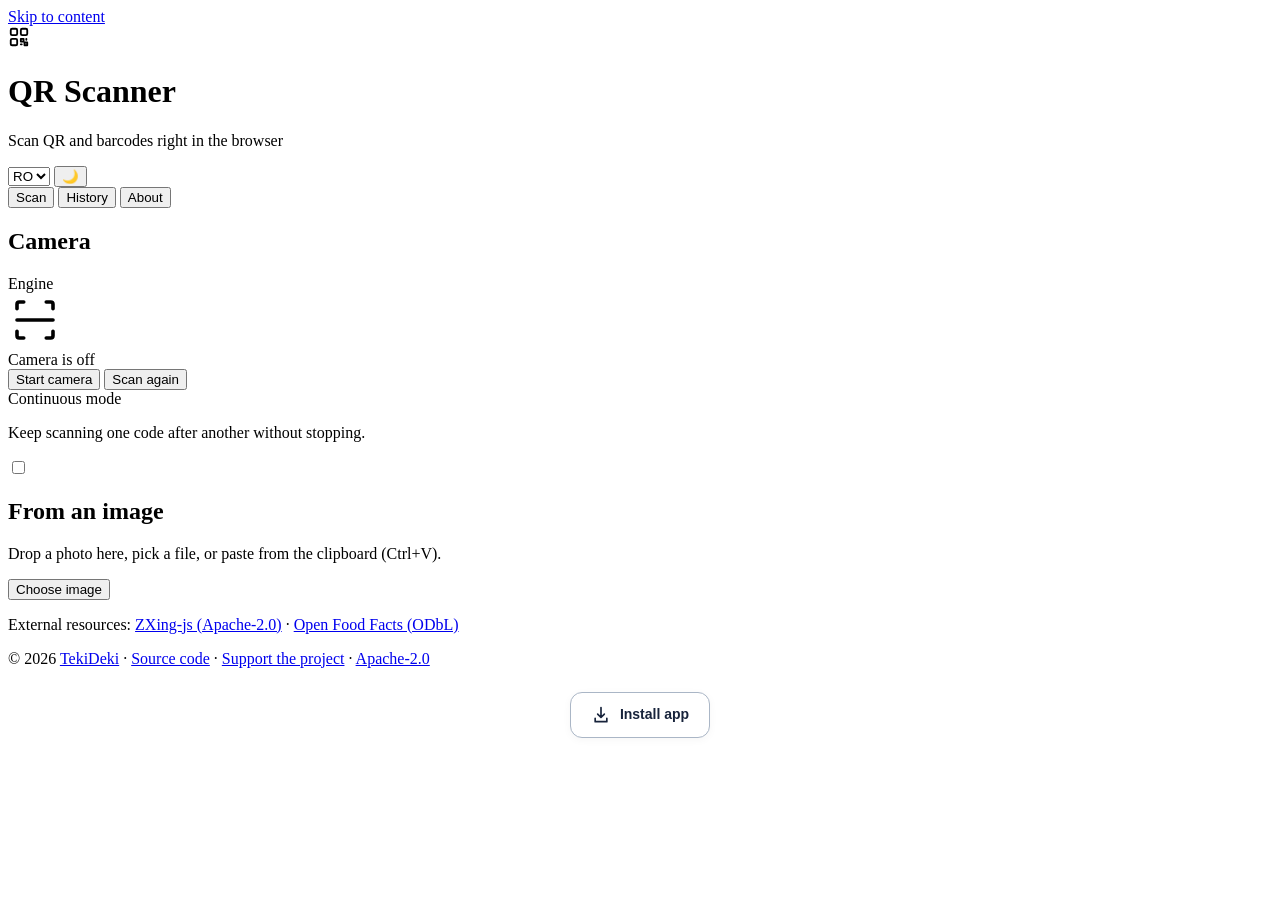
<file: src/template.html>
<!DOCTYPE html>
<html lang="en">
<head>
<meta charset="utf-8">
<meta http-equiv="Content-Security-Policy" content="default-src 'self'; script-src 'self' 'unsafe-inline'; style-src 'self' 'unsafe-inline'; img-src 'self' data: blob:; font-src 'self' data:; media-src 'self' blob: data:; connect-src 'self' https://world.openfoodfacts.org; worker-src 'self' blob:; object-src 'none'; base-uri 'self'; upgrade-insecure-requests">
<!-- CSP prin meta: GitHub Pages nu permite antete HTTP. Fara frame-ancestors/form-action, pe care meta nu le accepta. -->
<meta name="viewport" content="width=device-width, initial-scale=1, viewport-fit=cover">
<title>QR Scanner - TekiDeki</title>
<meta name="description" content="Scan QR codes and barcodes in the browser, with product information from Open Food Facts. Local history, offline PWA, four languages.">
<meta name="author" content="TekiDeki">
<meta name="color-scheme" content="light dark">
<meta name="theme-color" content="#f4f6f9">
<meta name="format-detection" content="telephone=no">
<link rel="canonical" href="https://tekideki.github.io/QR-Scanner/">
<link rel="alternate" hreflang="ro" href="https://tekideki.github.io/QR-Scanner/?lang=ro">
<link rel="alternate" hreflang="en" href="https://tekideki.github.io/QR-Scanner/?lang=en">
<link rel="alternate" hreflang="sr-Latn" href="https://tekideki.github.io/QR-Scanner/?lang=sr-Latn">
<link rel="alternate" hreflang="sr-Cyrl" href="https://tekideki.github.io/QR-Scanner/?lang=sr-Cyrl">
<link rel="alternate" hreflang="x-default" href="https://tekideki.github.io/QR-Scanner/">
<link rel="icon" href="./favicon.ico" sizes="any">
<link rel="icon" href="./icon-192.png" type="image/png" sizes="192x192">
<link rel="apple-touch-icon" href="./apple-touch-icon.png">
<link rel="manifest" href="./manifest.json">
<meta property="og:type" content="website">
<meta property="og:site_name" content="QR Scanner - TekiDeki">
<meta property="og:title" content="QR Scanner - TekiDeki">
<meta property="og:description" content="Scan QR codes and barcodes in the browser, with product information from Open Food Facts. Local history, offline PWA, four languages.">
<meta property="og:url" content="https://tekideki.github.io/QR-Scanner/">
<meta property="og:image" content="https://tekideki.github.io/QR-Scanner/og-image.png">
<meta property="og:image:width" content="1200">
<meta property="og:image:height" content="630">
<meta property="og:locale" content="ro_RO">
<meta property="og:locale:alternate" content="en_GB">
<meta name="twitter:card" content="summary_large_image">
<meta name="twitter:title" content="QR Scanner - TekiDeki">
<meta name="twitter:description" content="Scan QR codes and barcodes in the browser, with product information from Open Food Facts.">
<meta name="twitter:image" content="https://tekideki.github.io/QR-Scanner/og-image.png">
<script type="application/ld+json">
{
  "@context": "https://schema.org",
  "@type": "WebApplication",
  "name": "QR Scanner",
  "url": "https://tekideki.github.io/QR-Scanner/",
  "description": "Browser QR and barcode scanner with local history, offline support and optional product information from Open Food Facts.",
  "applicationCategory": "UtilitiesApplication",
  "operatingSystem": "Any",
  "browserRequirements": "Requires JavaScript. Camera scanning needs a secure context (HTTPS).",
  "softwareVersion": "1.0",
  "isAccessibleForFree": true,
  "inLanguage": ["ro", "en", "sr-Latn", "sr-Cyrl"],
  "featureList": [
    "QR and barcode scanning with the camera (native BarcodeDetector where available, bundled ZXing otherwise)",
    "Scanning from images: file picker, drag and drop, clipboard paste",
    "Content type detection: link, WiFi, contact, email, phone, SMS, location, product",
    "Product information from Open Food Facts with local cache and offline fallback",
    "Local scan history with search, filters, JSON export and import",
    "Installable offline PWA in four languages"
  ],
  "author": { "@type": "Person", "name": "Kristian Mario Miskovic", "alternateName": "TekiDeki", "url": "https://github.com/TekiDeki" },
  "license": "https://www.apache.org/licenses/LICENSE-2.0",
  "offers": { "@type": "Offer", "price": "0", "priceCurrency": "EUR" }
}
</script>
<script>
/* Applied before the first paint: saved or system theme, with no flash. */
(function () {
  try {
    var dark = null;
    var raw = localStorage.getItem('qr_scanner_settings_v1');
    if (raw) { var parsed = JSON.parse(raw); if (parsed && typeof parsed.dark === 'boolean') dark = parsed.dark; }
    if (dark === null) dark = !!(window.matchMedia && window.matchMedia('(prefers-color-scheme: dark)').matches);
    document.documentElement.setAttribute('data-theme', dark ? 'dark' : 'light');
    var meta = document.querySelector('meta[name="theme-color"]');
    if (meta) meta.setAttribute('content', dark ? '#0f172a' : '#f4f6f9');
  } catch (e) {}
})();
</script>
<style>
/*__STYLES__*/
</style>
</head>
<body>
<a class="skip-link" href="#main" data-i18n="skip_to_content">Skip to content</a>

<header class="app-header">
  <div class="app-header-inner">
    <div class="brand">
      <span class="brand-icon" aria-hidden="true">
        <svg width="22" height="22" viewBox="0 0 24 24" fill="none" stroke="currentColor" stroke-width="2" stroke-linecap="round" stroke-linejoin="round" role="img" aria-hidden="true">
          <rect x="3" y="3" width="7" height="7" rx="1.5"></rect>
          <rect x="14" y="3" width="7" height="7" rx="1.5"></rect>
          <rect x="3" y="14" width="7" height="7" rx="1.5"></rect>
          <path d="M14 14h3v3h-3zM20 14v1M14 20h1M18 18h3v3h-3z"></path>
        </svg>
      </span>
      <div class="brand-text">
        <h1 data-i18n="app_title">QR Scanner</h1>
        <p data-i18n="app_subtitle">Scan QR and barcodes right in the browser</p>
      </div>
    </div>
    <div class="header-controls">
      <select id="langSelect" aria-label="Language">
        <option value="ro">RO</option>
        <option value="en">EN</option>
        <option value="sr-latn">SR</option>
        <option value="sr-cyrl">СР</option>
      </select>
      <button type="button" class="btn-icon" id="themeToggle" aria-pressed="false" aria-label="Toggle theme" title="Toggle theme">🌙</button>
    </div>
  </div>
</header>

<main class="container" id="main" tabindex="-1">
  <div class="status-banner" id="statusBanner" role="status" aria-live="polite" hidden>
    <div class="status-text" id="statusText"></div>
    <div class="status-actions" id="statusActions"></div>
  </div>

  <div class="tabs" role="tablist" aria-label="Sections">
    <button type="button" role="tab" id="tab-scan" data-tab="scan" aria-selected="true" aria-controls="panel-scan" data-i18n="tab_scan">Scan</button>
    <button type="button" role="tab" id="tab-history" data-tab="history" aria-selected="false" aria-controls="panel-history" tabindex="-1" data-i18n="tab_history">History</button>
    <button type="button" role="tab" id="tab-about" data-tab="about" aria-selected="false" aria-controls="panel-about" tabindex="-1" data-i18n="tab_about">About</button>
  </div>

  <!-- ============ SCAN ============ -->
  <section id="panel-scan" role="tabpanel" aria-labelledby="tab-scan" data-panel="scan" tabindex="0">
    <div class="grid-2">
      <div class="card">
        <div class="card-head">
          <h2 data-i18n="scanner_title">Camera</h2>
          <span class="badge" id="engineNote">Engine</span>
        </div>
        <div class="scanner-shell">
          <video id="video" playsinline muted hidden></video>
          <div class="scanner-placeholder" id="scannerPlaceholder">
            <svg width="54" height="54" viewBox="0 0 24 24" fill="none" stroke="currentColor" stroke-width="1.6" stroke-linecap="round" stroke-linejoin="round" aria-hidden="true">
              <path d="M4 7V5a1 1 0 0 1 1-1h2M17 4h2a1 1 0 0 1 1 1v2M20 17v2a1 1 0 0 1-1 1h-2M7 20H5a1 1 0 0 1-1-1v-2"></path>
              <path d="M4 12h16"></path>
            </svg>
          </div>
          <div class="scanner-frame" aria-hidden="true"></div>
          <div class="scanner-laser" aria-hidden="true" id="laser"></div>
          <div class="scanner-status" id="scannerStatus" data-i18n="scanner_idle">Camera is off</div>
        </div>
        <div class="scanner-controls">
          <button type="button" class="btn-primary" id="startCamera" data-i18n="start_camera">Start camera</button>
          <button type="button" class="btn-ghost" id="stopCamera" hidden data-i18n="stop_camera">Stop camera</button>
          <button type="button" class="btn-icon" id="torchToggle" aria-pressed="false" aria-label="Turn the light on" title="Turn the light on" hidden>🔆</button>
          <button type="button" class="btn-icon" id="switchCamera" aria-label="Switch camera" title="Switch camera" hidden>🔄</button>
          <button type="button" class="btn-ghost" id="scanAgain" data-i18n="scan_again">Scan again</button>
        </div>
        <div class="switch-row">
          <div>
            <label for="continuousToggle" data-i18n="continuous_mode">Continuous mode</label>
            <p class="hint" data-i18n="continuous_hint">Keep scanning one code after another without stopping.</p>
          </div>
          <input type="checkbox" class="switch" id="continuousToggle">
        </div>
        <p class="sr-only" role="status" aria-live="polite" id="scanAnnounce"></p>
      </div>

      <div class="card">
        <div class="card-head"><h2 data-i18n="image_title">From an image</h2></div>
        <div class="drop-zone" id="dropZone">
          <p data-i18n="image_hint">Drop a photo here, pick a file, or paste from the clipboard (Ctrl+V).</p>
          <button type="button" class="btn-primary" id="chooseImageBtn" data-i18n="choose_image">Choose image</button>
          <input type="file" id="imageInput" accept="image/*" aria-label="Choose an image containing a code to scan" data-i18n-aria="a11y_image_input" hidden>
        </div>
      </div>
    </div>

    <div class="card" id="resultCard">
      <div id="resultPanel"></div>
    </div>
  </section>

  <!-- ============ HISTORY ============ -->
  <section id="panel-history" role="tabpanel" aria-labelledby="tab-history" data-panel="history" tabindex="0" hidden>
    <div class="card">
      <div class="card-head">
        <h2 data-i18n="history_title">Scan history</h2>
        <span class="small muted" id="historyStats"></span>
      </div>
      <label class="sr-only" for="historySearch" data-i18n="history_search">Search the history</label>
      <input type="search" id="historySearch" data-i18n-placeholder="history_search" placeholder="Search the history" autocomplete="off">
      <div class="filters" role="group" aria-label="Filters">
        <button type="button" data-filter="all" aria-pressed="true" data-i18n="history_filter_all">All</button>
        <button type="button" data-filter="links" aria-pressed="false" data-i18n="history_filter_links">Links</button>
        <button type="button" data-filter="products" aria-pressed="false" data-i18n="history_filter_products">Products</button>
        <button type="button" data-filter="contacts" aria-pressed="false" data-i18n="history_filter_contacts">Contacts</button>
        <button type="button" data-filter="wifi" aria-pressed="false" data-i18n="history_filter_wifi">WiFi</button>
        <button type="button" data-filter="text" aria-pressed="false" data-i18n="history_filter_text">Text</button>
      </div>
      <p class="empty-state" id="historyEmpty" hidden>No scans yet.</p>
      <ul class="history-list" id="historyList"></ul>
      <div class="actions">
        <button type="button" class="btn-ghost" id="historyExport" data-i18n="history_export">Export JSON</button>
        <button type="button" class="btn-ghost" id="historyImportBtn" data-i18n="history_import">Import JSON</button>
        <input type="file" id="historyImportInput" accept="application/json,.json" aria-label="Choose a JSON file to import" data-i18n-aria="a11y_import_input" hidden>
        <button type="button" class="btn-danger" id="historyClear" data-i18n="history_clear">Clear the history</button>
      </div>
    </div>
  </section>

  <!-- ============ ABOUT ============ -->
  <section id="panel-about" role="tabpanel" aria-labelledby="tab-about" data-panel="about" tabindex="0" hidden>
    <div class="card">
      <h2 data-i18n="about_title">About</h2>
      <h3 data-i18n="about_what">What it does</h3>
      <p data-i18n="about_what_text"></p>
      <h3 data-i18n="about_privacy">Privacy</h3>
      <p data-i18n="about_privacy_text"></p>
      <h3 data-i18n="about_offline">Offline</h3>
      <p data-i18n="about_offline_text"></p>
      <h3 data-i18n="about_attr">External resources</h3>
      <p data-i18n="about_attr_text"></p>
      <h3 data-i18n="about_install">Install</h3>
      <p data-i18n="about_install_text"></p>
      <h3 data-i18n="about_shortcuts">Shortcuts</h3>
      <p data-i18n="about_shortcuts_text"></p>
      <p class="small muted"><span class="kbd">Space</span> · <span class="kbd">Ctrl</span>+<span class="kbd">V</span> · <span class="kbd">1</span> <span class="kbd">2</span> <span class="kbd">3</span></p>
      <p data-i18n="about_license_text"></p>
    </div>

    <div class="card" id="settingsCard">
      <h2 data-i18n="settings_title">Settings</h2>
      <div class="switch-row">
        <div>
          <label for="enrichToggle" data-i18n="settings_enrich">Product enrichment via Open Food Facts</label>
          <p class="hint" data-i18n="settings_enrich_hint"></p>
        </div>
        <input type="checkbox" class="switch" id="enrichToggle" checked>
      </div>
      <div class="switch-row">
        <div><label for="vibrateToggle" data-i18n="settings_vibrate">Vibrate on detection</label></div>
        <input type="checkbox" class="switch" id="vibrateToggle" checked>
      </div>
      <div class="switch-row">
        <div><label for="soundToggle" data-i18n="settings_sound">Sound on detection</label></div>
        <input type="checkbox" class="switch" id="soundToggle" checked>
      </div>
      <div class="switch-row">
        <div>
          <label for="clearCache" data-i18n="settings_cache">Product cache</label>
          <p class="hint" id="cacheCount"></p>
        </div>
        <button type="button" class="btn-ghost btn-sm" id="clearCache" data-i18n="settings_clear_cache">Clear the cache</button>
      </div>
    </div>

    <div class="card donate-card">
      <p data-i18n="donate_text">Found it useful? You can support the project.</p>
      <p>
        <a class="button" href="https://paypal.me/TekiDeki" target="_blank" rel="noopener noreferrer" data-i18n="donate_button">Support the project</a>
      </p>
      <p class="small muted"><a href="https://github.com/sponsors/TekiDeki" target="_blank" rel="noopener noreferrer">GitHub Sponsors</a></p>
    </div>
  </section>
</main>

<footer class="app-footer">
  <p class="notice" data-i18n="disclaimer"></p>
  <p class="attribution small">
    <span data-i18n="about_attr">External resources</span>:
    <a href="https://github.com/zxing-js/library" target="_blank" rel="noopener noreferrer">ZXing-js (Apache-2.0)</a> ·
    <a href="https://world.openfoodfacts.org" target="_blank" rel="noopener noreferrer">Open Food Facts (ODbL)</a>
  </p>
  <div class="tekideki-credits">
    <span>© 2026 <a href="https://github.com/TekiDeki" target="_blank" rel="noopener noreferrer">TekiDeki</a></span>
    <span aria-hidden="true">·</span>
    <a href="https://github.com/TekiDeki/QR-Scanner" target="_blank" rel="noopener noreferrer" data-i18n="footer_source">Source code</a>
    <span aria-hidden="true">·</span>
    <a href="https://paypal.me/TekiDeki" target="_blank" rel="noopener noreferrer" class="support-link" data-i18n="donate_button">Support the project</a>
    <span aria-hidden="true">·</span>
    <a href="https://tekideki.github.io/QR-Scanner/LICENSE" target="_blank" rel="noopener noreferrer" data-i18n="footer_license">Apache-2.0</a>
  </div>
</footer>

<div class="toast" id="toast" role="status" aria-live="polite" aria-atomic="true" hidden></div>

<dialog class="app-dialog" id="appDialog" aria-labelledby="appDialogTitle">
  <h2 id="appDialogTitle"></h2>
  <p id="appDialogBody"></p>
  <div class="app-dialog-actions">
    <button type="button" class="btn-ghost" id="appDialogCancel" data-i18n="cancel">Cancel</button>
    <button type="button" class="btn-primary" id="appDialogConfirm" data-i18n="confirm">Continue</button>
  </div>
</dialog>

<script>
/*__VENDOR__*/
</script>
<script>
/*__I18N__*/
</script>
<script>
/*__APP__*/
</script>
<!-- Buton de instalare TekiDeki (Apache-2.0). Sursa: studio/unelte/install-app/ - acelasi bloc în toate uneltele. -->
<style>
/* App-scoped install controls. Uses each app's existing theme; no external assets. */
#td-install-section{box-sizing:border-box;width:100%;max-width:1160px;flex-shrink:0;text-align:center;margin:24px auto 16px;padding:0 16px;color:var(--text,var(--text-color,#17233b))}
#td-install-section[hidden],#td-install-dialog [hidden]{display:none!important}
#td-install-button,#td-install-close{box-sizing:border-box;display:inline-flex;align-items:center;justify-content:center;gap:9px;width:auto;max-width:100%;min-height:46px;padding:11px 20px;border:1px solid var(--border,var(--border-color,#aab6c6));border-radius:12px;background:var(--card,var(--card-bg,var(--bg-2,#fff)));color:var(--text,var(--text-color,#17233b));font:600 14px/1.5 -apple-system,BlinkMacSystemFont,'Segoe UI',sans-serif;letter-spacing:normal;cursor:pointer;text-transform:none;white-space:normal;overflow-wrap:anywhere;box-shadow:0 2px 8px #0000000a;touch-action:manipulation}
#td-install-button:hover,#td-install-close:hover{box-shadow:0 3px 14px #00000020}
#td-install-button:focus-visible,#td-install-close:focus-visible{outline:3px solid currentColor;outline-offset:4px}
#td-install-button:disabled{opacity:.65;cursor:wait}
#td-install-button svg{flex:0 0 20px;width:20px;height:20px}
#td-install-status{font:400 13px/1.6 -apple-system,BlinkMacSystemFont,'Segoe UI',sans-serif;color:inherit;max-width:600px;margin:10px auto 0;overflow-wrap:anywhere}
#td-install-status:empty{display:none}
#td-install-dialog{box-sizing:border-box;position:fixed;inset:0;width:480px;max-width:calc(100vw - 32px);max-height:calc(100vh - 32px);max-height:calc(100dvh - 32px);margin:auto;padding:24px;border:1px solid var(--border,var(--border-color,#aab6c6));border-radius:18px;background:var(--card,var(--card-bg,var(--bg-2,#fff)));color:var(--text,var(--text-color,#17233b));box-shadow:0 16px 64px #00000050;text-align:left;font:400 14px/1.65 -apple-system,BlinkMacSystemFont,'Segoe UI',sans-serif;overflow:auto;overflow-wrap:anywhere}
#td-install-dialog::backdrop{background:#0009}
#td-install-title{font:700 21px/1.3 -apple-system,BlinkMacSystemFont,'Segoe UI',sans-serif;color:inherit;margin:0 0 14px;letter-spacing:normal}
#td-install-dialog p{font:inherit;color:inherit;margin:0 0 14px}
#td-install-secure{font-weight:650!important}
#td-install-close{margin-top:4px}
@media(prefers-reduced-motion:reduce){#td-install-button,#td-install-close{transition:none!important}}
</style>
<section id="td-install-section" aria-label="App installation">
  <button type="button" id="td-install-button" aria-haspopup="dialog" aria-controls="td-install-dialog"><svg aria-hidden="true" focusable="false" viewBox="0 0 24 24" width="20" height="20" fill="none" stroke="currentColor" stroke-width="2" stroke-linecap="round" stroke-linejoin="round"><path d="M12 3v12m-4-4 4 4 4-4M5 16v4h14v-4"/></svg><span id="td-install-label">Install app</span></button>
  <p id="td-install-status" role="status" aria-live="polite"></p>
</section>
<dialog id="td-install-dialog" aria-labelledby="td-install-title" aria-describedby="td-install-intro">
  <h2 id="td-install-title">Install this app</h2>
  <p id="td-install-intro"></p>
  <p id="td-install-secure" hidden></p>
  <p id="td-install-ios"></p>
  <p id="td-install-android"></p>
  <p id="td-install-desktop"></p>
  <p id="td-install-note"></p>
  <button type="button" id="td-install-close" autofocus>Close</button>
</dialog>
<script>/* SPDX-License-Identifier: Apache-2.0
 * Copyright 2026 Kristian Mario Mišković (TekiDeki).
 * Optional native installation and honest browser-specific fallback. No storage or network calls. */
(function () {
  'use strict';
  const translations = {
    en: {
      install:'Install app',title:'Install this app',close:'Close',
      intro:'Install a web app or shortcut using your browser. Available options depend on the device and browser.',
      ios:'iPhone / iPad: open this page in Safari. Tap Share → Add to Home Screen → Add. Enable “Open as Web App” if that option is shown.',
      android:'Android: open the browser menu (⋮), then choose Install app or Add to Home screen, if available.',
      desktop:'Desktop: use the install icon in the address bar or an Install this site as an app option in your browser menu, if available.',
      note:'If no installation option is available, try a compatible browser such as Chrome or Edge, or save a bookmark. A browser tab cannot always detect an existing installation; you may already find the app in your launcher. This button cannot force installation.',
      secure:'Installation needs HTTPS or localhost. Open the public HTTPS app instead of a downloaded file or an insecure HTTP address.',
      error:'The native installation dialog could not be opened. You can use these browser steps instead.',
      accepted:'Continue in your browser to finish installation.',dismissed:'Installation was not confirmed. You can try again later or use the browser menu.'
    },
    ro: {
      install:'Instalează aplicația',title:'Instalează această aplicație',close:'Închide',
      intro:'Instalează o aplicație web sau o scurtătură din browser. Opțiunile disponibile depind de dispozitiv și browser.',
      ios:'iPhone / iPad: deschide pagina în Safari. Apasă Partajare → Adăugați pe ecranul principal → Adăugați. Activează „Deschideți ca aplicație web” dacă apare această opțiune.',
      android:'Android: deschide meniul browserului (⋮), apoi alege Instalează aplicația sau Adaugă pe ecranul de pornire, dacă opțiunea există.',
      desktop:'Calculator: folosește pictograma de instalare din bara de adrese sau opțiunea Instalează acest site ca aplicație din meniul browserului, dacă este disponibilă.',
      note:'Dacă nu există opțiune de instalare, încearcă un browser compatibil, precum Chrome sau Edge, ori salvează un semn de carte. O filă de browser nu poate detecta mereu o instalare existentă; aplicația poate fi deja în lista ta de aplicații. Butonul nu poate forța instalarea.',
      secure:'Instalarea necesită HTTPS sau localhost. Deschide aplicația publică HTTPS, nu un fișier descărcat sau o adresă HTTP nesigură.',
      error:'Dialogul nativ de instalare nu a putut fi deschis. Poți urma pașii browserului de mai jos.',
      accepted:'Continuă în browser pentru a finaliza instalarea.',dismissed:'Instalarea nu a fost confirmată. Poți încerca mai târziu sau din meniul browserului.'
    },
    'sr-latn': {
      install:'Instaliraj aplikaciju',title:'Instaliraj ovu aplikaciju',close:'Zatvori',
      intro:'Instalirajte veb-aplikaciju ili prečicu preko pregledača. Dostupne opcije zavise od uređaja i pregledača.',
      ios:'iPhone / iPad: otvorite stranicu u Safari pregledaču. Izaberite Deli → Dodaj na početni ekran → Dodaj. Uključite „Otvori kao veb-aplikaciju” ako je ponuđeno.',
      android:'Android: otvorite meni pregledača (⋮), zatim izaberite Instaliraj aplikaciju ili Dodaj na početni ekran, ako je dostupno.',
      desktop:'Računar: koristite ikonu za instaliranje u adresnoj traci ili opciju Instaliraj ovaj sajt kao aplikaciju u meniju pregledača, ako postoji.',
      note:'Ako nema opcije za instaliranje, pokušajte kompatibilan pregledač poput Chrome-a ili Edge-a, ili sačuvajte obeleživač. Kartica pregledača ne može uvek da prepozna postojeću instalaciju; aplikacija je možda već na vašoj listi aplikacija. Ovo dugme ne može da nametne instalaciju.',
      secure:'Instalacija zahteva HTTPS ili localhost. Otvorite javnu HTTPS aplikaciju, a ne preuzetu datoteku ili nebezbednu HTTP adresu.',
      error:'Izvorni dijalog za instalaciju nije mogao da se otvori. Umesto toga pratite ove korake u pregledaču.',
      accepted:'Nastavite u pregledaču da završite instalaciju.',dismissed:'Instalacija nije potvrđena. Pokušajte kasnije ili preko menija pregledača.'
    },
    'sr-cyrl': {
      install:'Инсталирај апликацију',title:'Инсталирај ову апликацију',close:'Затвори',
      intro:'Инсталирајте веб-апликацију или пречицу преко прегледача. Доступне опције зависе од уређаја и прегледача.',
      ios:'iPhone / iPad: отворите страницу у Safari прегледачу. Изаберите Дели → Додај на почетни екран → Додај. Укључите „Отвори као веб-апликацију” ако је понуђено.',
      android:'Android: отворите мени прегледача (⋮), затим изаберите Инсталирај апликацију или Додај на почетни екран, ако је доступно.',
      desktop:'Рачунар: користите икону за инсталирање у адресној траци или опцију Инсталирај овај сајт као апликацију у менију прегледача, ако постоји.',
      note:'Ако нема опције за инсталирање, покушајте компатибилан прегледач попут Chrome-а или Edge-а, или сачувајте обележивач. Картица прегледача не може увек да препозна постојећу инсталацију; апликација је можда већ на вашој листи апликација. Ово дугме не може да наметне инсталацију.',
      secure:'Инсталација захтева HTTPS или localhost. Отворите јавну HTTPS апликацију, а не преузету датотеку или небезбедну HTTP адресу.',
      error:'Изворни дијалог за инсталацију није могао да се отвори. Уместо тога пратите ове кораке у прегледачу.',
      accepted:'Наставите у прегледачу да завршите инсталацију.',dismissed:'Инсталација није потврђена. Покушајте касније или преко менија прегледача.'
    }
  };
  const section=document.getElementById('td-install-section');
  const button=document.getElementById('td-install-button');
  const dialog=document.getElementById('td-install-dialog');
  const status=document.getElementById('td-install-status');
  const close=document.getElementById('td-install-close');
  const standalone=matchMedia('(display-mode: standalone)');
  const minimal=matchMedia('(display-mode: minimal-ui)');
  const overlay=matchMedia('(display-mode: window-controls-overlay)');
  let installed=false, pending=null, busy=false, error=false, statusKey=null;
  function t(){
    const lang=(document.documentElement.lang||'en').toLowerCase();
    const key=lang.startsWith('sr')?(lang.includes('cyrl')?'sr-cyrl':'sr-latn'):lang.split('-')[0];
    return Object.hasOwn(translations,key)?translations[key]:translations.en;
  }
  function isInstalled(){return installed||standalone.matches||minimal.matches||overlay.matches||navigator.standalone===true;}
  function refresh(){
    const text=t();section.hidden=isInstalled();
    section.setAttribute('aria-label',text.title);
    document.getElementById('td-install-label').textContent=text.install;
    document.getElementById('td-install-title').textContent=text.title;
    document.getElementById('td-install-intro').textContent=error?text.error:text.intro;
    for(const key of ['ios','android','desktop','note','secure'])document.getElementById('td-install-'+key).textContent=text[key];
    document.getElementById('td-install-secure').hidden=isSecureContext&&location.protocol!=='file:';
    close.textContent=text.close;status.textContent=statusKey?text[statusKey]:'';
    if(isInstalled()&&dialog.open)dialog.close();
  }
  function help(failed=false){
    error=failed;refresh();
    if(typeof dialog.showModal==='function'){if(!dialog.open)dialog.showModal();}
    else {const text=t();alert([failed?text.error:text.intro,...(!isSecureContext||location.protocol==='file:'?[text.secure]:[]),text.ios,text.android,text.desktop,text.note].join('\n\n'));}
  }
  window.addEventListener('beforeinstallprompt',event=>{
    if(isInstalled())return;event.preventDefault();pending=event;refresh();
  });
  button.addEventListener('click',async()=>{
    if(busy||isInstalled())return;
    if(!pending||!isSecureContext||location.protocol==='file:'){help();return;}
    const prompt=pending;pending=null;busy=true;button.disabled=true;statusKey=null;refresh();
    try{
      await prompt.prompt();
      const choice=await prompt.userChoice;
      if(!isInstalled())statusKey=choice?.outcome==='accepted'?'accepted':'dismissed';
    }catch(_){help(true);}
    finally{busy=false;button.disabled=false;refresh();}
  });
  close.addEventListener('click',()=>dialog.close());
  window.addEventListener('appinstalled',()=>{installed=true;pending=null;statusKey=null;refresh();});
  for(const query of [standalone,minimal,overlay]){
    if(query.addEventListener)query.addEventListener('change',refresh);
    else if(query.addListener)query.addListener(refresh);
  }
  refresh();
  new MutationObserver(refresh).observe(document.documentElement,{attributes:true,attributeFilter:['lang']});
})();
</script>

</body>
</html>
</file>
